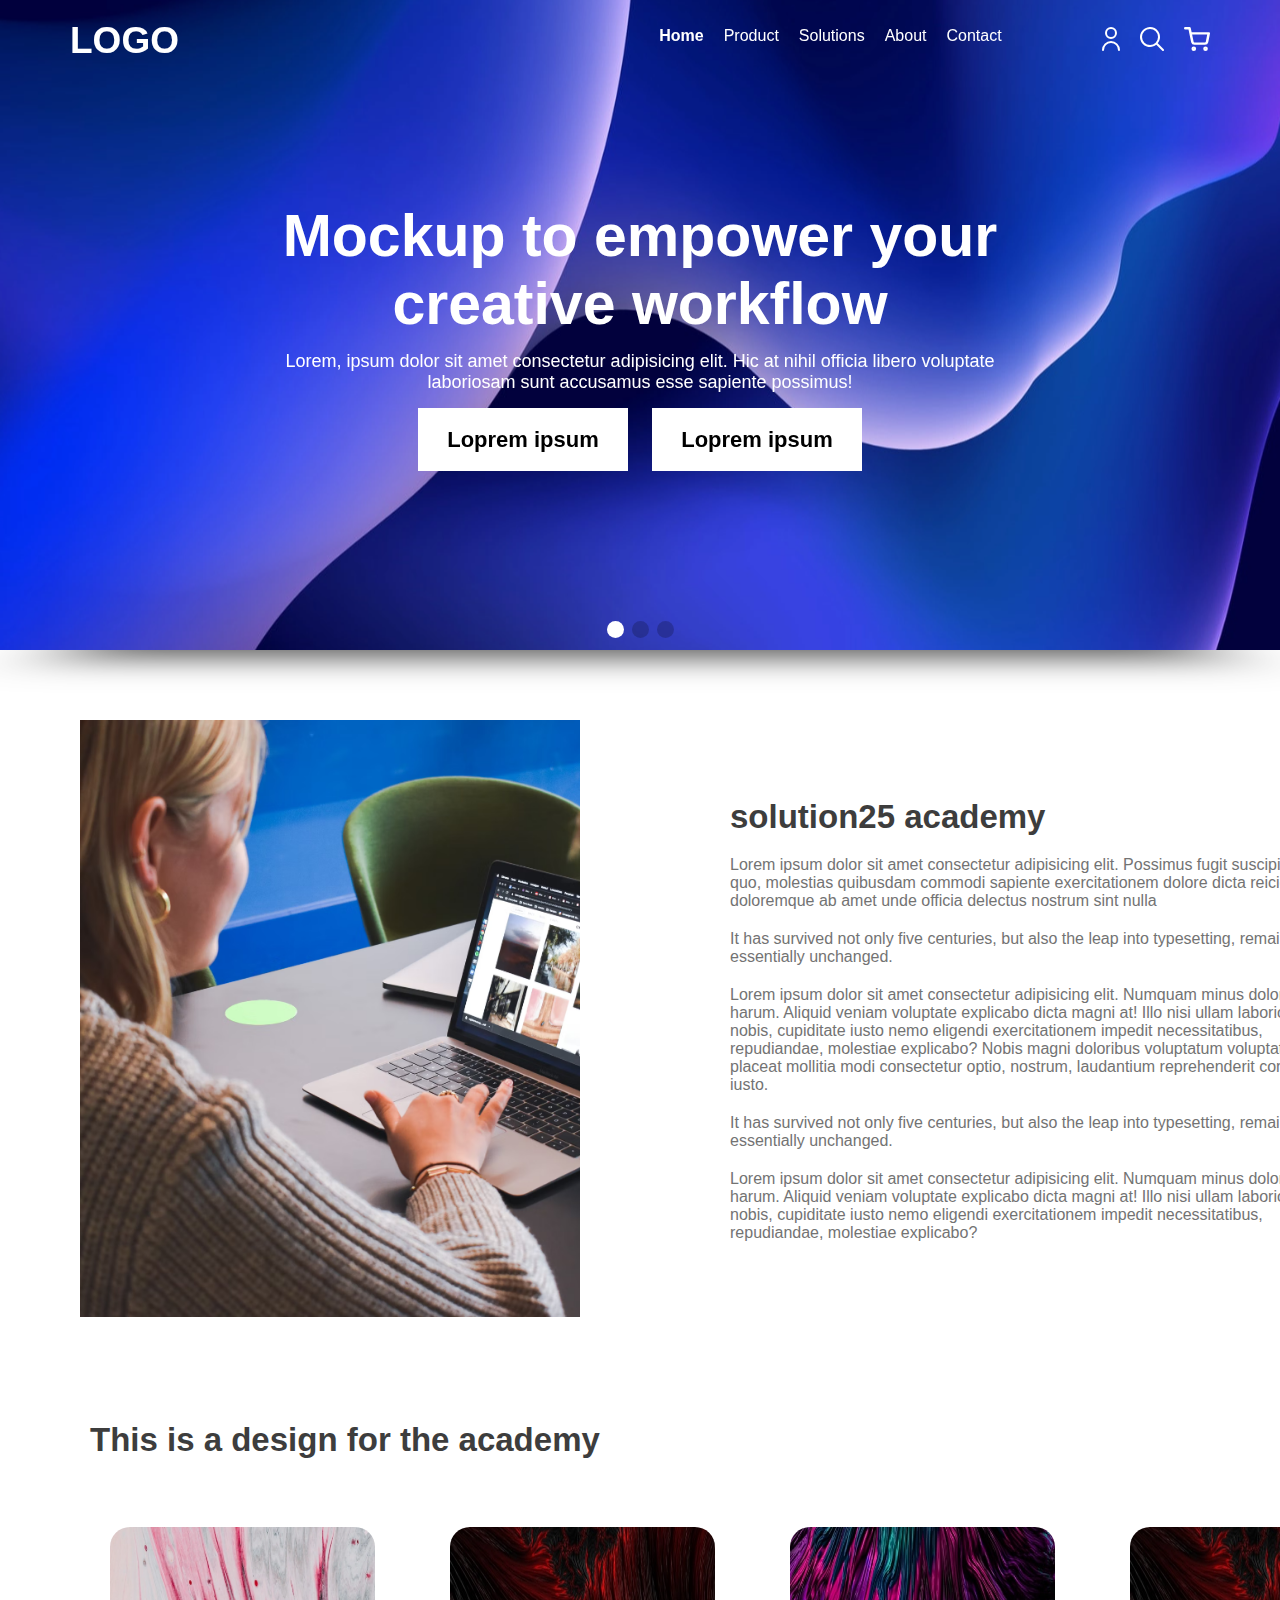
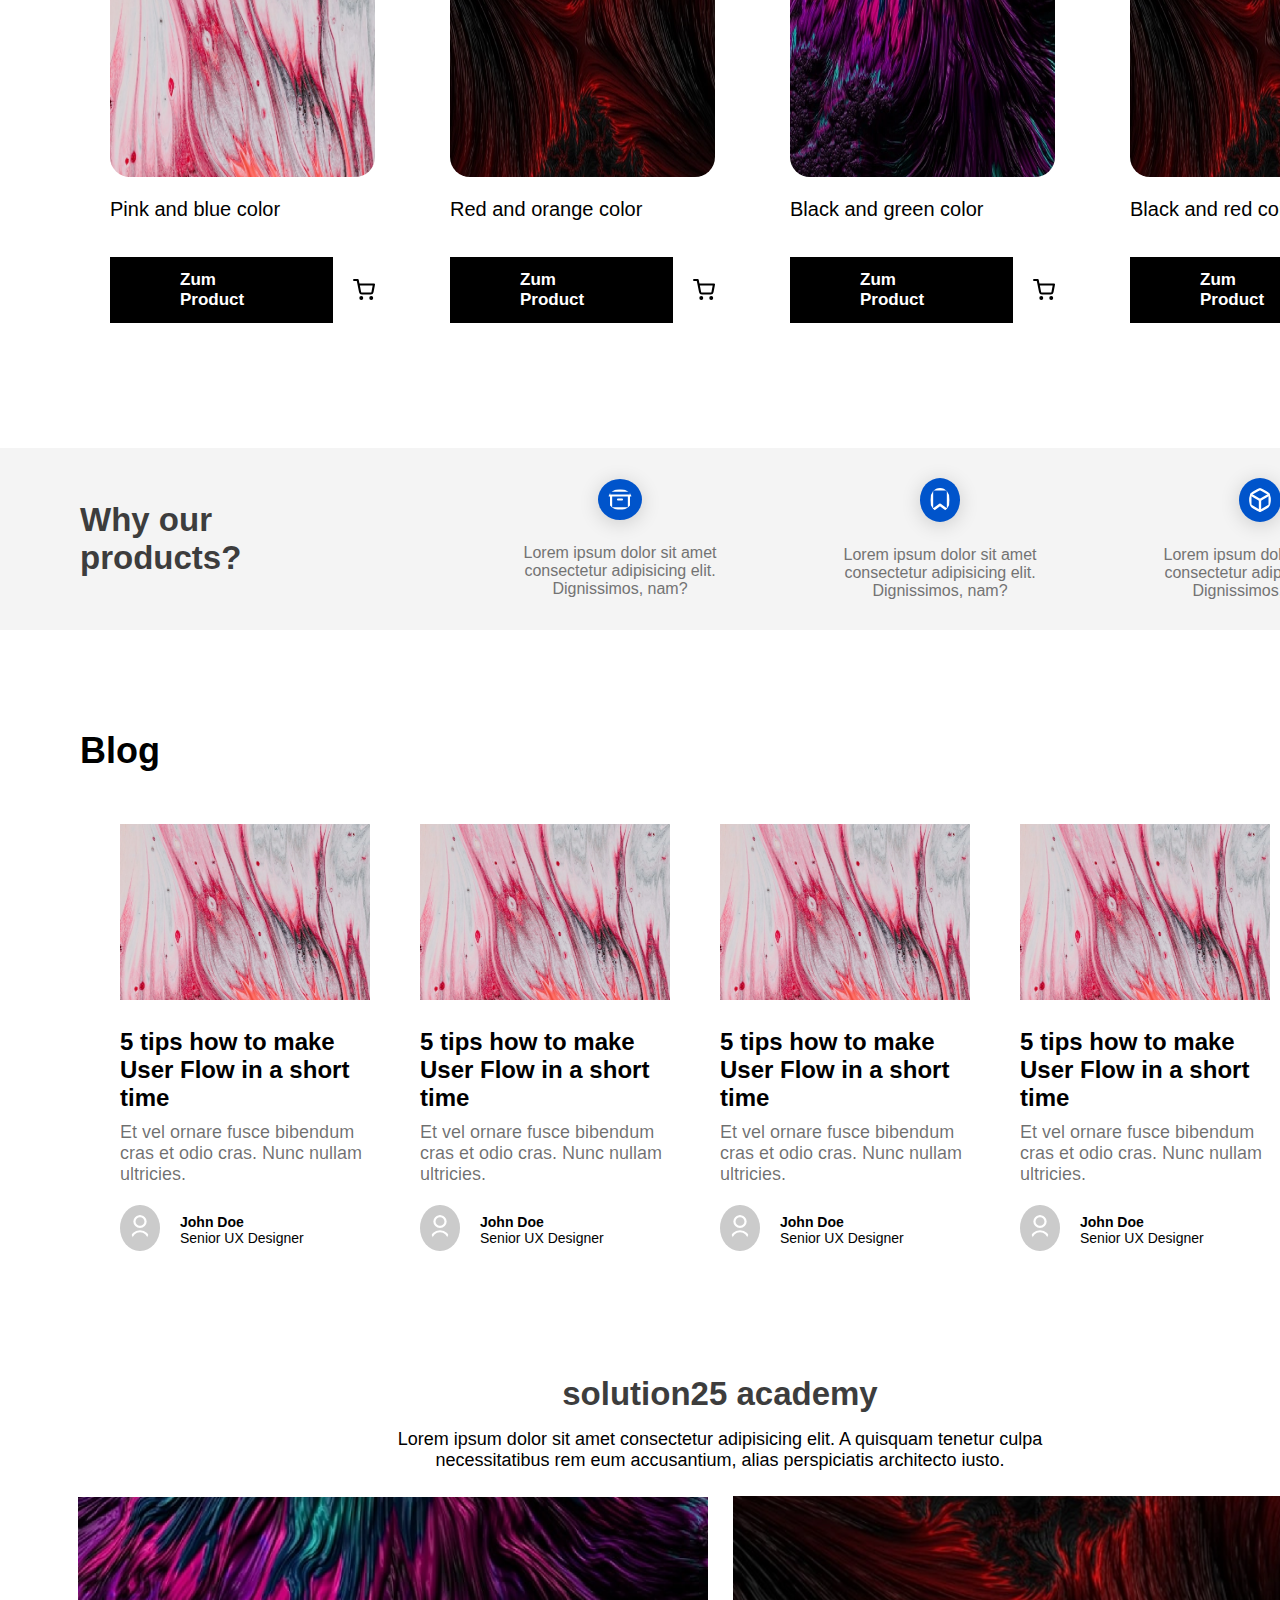
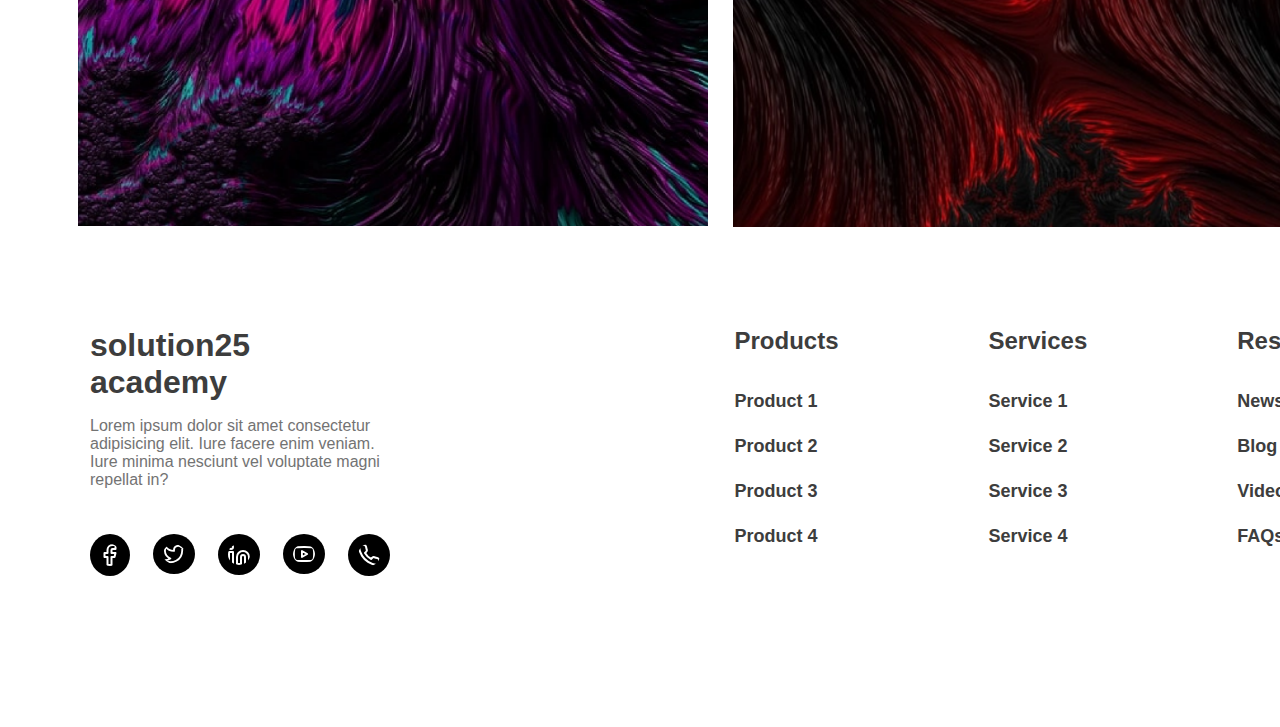
<file: solution25/index.html>
<!DOCTYPE html>
<html lang="en">

<head>
	<title>Shopify</title>
	<!--Meta Tag-->
	<meta http-equiv="Content-Type" content="text/html; charset=UTF-8" />
	<meta name="viewport"
		content="width=device-width, initial-scale=1, maximum-scale=1, minimum-scale=1, shrink-to-fit=no">
	<!--Favicon-->
	<link rel="shortcut icon" type="image/x-icon" href="favicon.ico" />
	<!-- Swiperjs -->
	<link rel="stylesheet" href="https://cdn.jsdelivr.net/npm/swiper@11/swiper-bundle.min.css" />
	<script src="https://cdn.jsdelivr.net/npm/swiper@11/swiper-bundle.min.js"></script>

	<!--Cascading Style Sheet -->
	<link rel="stylesheet" type="text/css" href="assets/css/style.css" />
</head>

<body>
	<header>
		<div class="container">
			<div class="swiper1">
				<!-- Additional required wrapper -->
				<div class="swiper-wrapper">
					<!-- Slides -->
					<div class="swiper-slide" style="background-image: url('./assets/images/background-home.png');">
						<div class="content">
							<div class="logo">
								<a href="index.html">Logo</a>
							</div>
							<nav>
								<ul>
									<li><a href="index.html" class="active">Home</a></li>
									<li><a href="productPage.html">Product</a></li>
									<li><a href="#">Solutions</a></li>
									<li><a href="#">About</a></li>
									<li><a href="contact.html">Contact</a></li>
								</ul>
								<div class="nav-icons">
									<li><img src="assets/images/fi-rr-user.svg" alt="user"></li>
									<li><img src="assets/images/fi-rr-search.svg" alt="search"></li>
									<li><img src="assets/images/shopping-cart.svg" alt="shoping card"></li>
								</div>
							</nav>
						</div>

						<div class="intro">
							<div class="intro-content">
								<h1>Mockup to empower your creative workflow</h1>
								<p>Lorem, ipsum dolor sit amet consectetur adipisicing elit. Hic at nihil officia libero
									voluptate laboriosam sunt accusamus esse sapiente possimus!</p>
							</div>
							<div class="intro-buttons">
								<a href="#">Loprem ipsum</a>
								<a href="#">Loprem ipsum</a>
							</div>
						</div>
					</div>
					<div class="swiper-slide" style="background-image: url('./assets/images/background-home.png');">
						<div class="content">
							<div class="logo">
								<a href="index.html">Logo</a>
							</div>
							<nav>
								<ul>
									<li><a href="index.html" class="active">Home</a></li>
									<li><a href="productPage.html">Product</a></li>
									<li><a href="#">Solutions</a></li>
									<li><a href="#">About</a></li>
									<li><a href="contact.html">Contact</a></li>
								</ul>
								<div class="nav-icons">
									<li><img src="assets/images/fi-rr-user.svg" alt="user"></li>
									<li><img src="assets/images/fi-rr-search.svg" alt="search"></li>
									<li><img src="assets/images/shopping-cart.svg" alt="shoping card"></li>
								</div>
							</nav>
						</div>

						<div class="intro">
							<div class="intro-content">
								<h1>Mockup to empower your creative workflow</h1>
								<p>Lorem, ipsum dolor sit amet consectetur adipisicing elit. Hic at nihil officia libero
									voluptate laboriosam sunt accusamus esse sapiente possimus!</p>
							</div>
							<div class="intro-buttons">
								<a href="#">Loprem ipsum</a>
								<a href="#">Loprem ipsum</a>
							</div>
						</div>
					</div>
					<div class="swiper-slide" style="background-image: url('./assets/images/background-home.png');">
						<div class="content">
							<div class="logo">
								<a href="index.html">Logo</a>
							</div>
							<nav>
								<ul>
									<li><a href="index.html" class="active">Home</a></li>
									<li><a href="productPage.html">Product</a></li>
									<li><a href="#">Solutions</a></li>
									<li><a href="#">About</a></li>
									<li><a href="contact.html">Contact</a></li>
								</ul>
								<div class="nav-icons">
									<li><img src="assets/images/fi-rr-user.svg" alt="user"></li>
									<li><img src="assets/images/fi-rr-search.svg" alt="search"></li>
									<li><img src="assets/images/shopping-cart.svg" alt="shoping card"></li>
								</div>
							</nav>
						</div>

						<div class="intro">
							<div class="intro-content">
								<h1>Mockup to empower your creative workflow</h1>
								<p>Lorem, ipsum dolor sit amet consectetur adipisicing elit. Hic at nihil officia libero
									voluptate laboriosam sunt accusamus esse sapiente possimus!</p>
							</div>
							<div class="intro-buttons">
								<a href="#">Loprem ipsum</a>
								<a href="#">Loprem ipsum</a>
							</div>
						</div>
					</div>
				</div>
				<!-- If we need pagination -->
				<div class="swiper-pagination"></div>
			</div>
		</div>
	</header>
	<section class="academy">
		<div class="container">
			<div class="content">
				<div class="image-description">
					<img src="assets/images/Mask Group 1.png" alt="image">
				</div>
				<div class="academy-desc">
					<h2>solution25 academy</h2>
					<p>
						Lorem ipsum dolor sit amet consectetur adipisicing elit. Possimus fugit suscipit soluta quo,
						molestias quibusdam commodi sapiente exercitationem dolore dicta reiciendis doloremque ab amet
						unde officia delectus nostrum sint nulla
					</p>
					<p>
						It has survived not only five centuries, but also the leap into typesetting,
						remaining essentially unchanged.
					</p>
					<p>
						Lorem ipsum dolor sit amet consectetur adipisicing elit. Numquam minus dolorum non harum.
						Aliquid veniam voluptate explicabo dicta magni at! Illo nisi ullam laboriosam nobis, cupiditate
						iusto nemo eligendi exercitationem impedit necessitatibus, repudiandae, molestiae explicabo?
						Nobis magni doloribus voluptatum voluptates placeat mollitia modi consectetur optio, nostrum,
						laudantium reprehenderit consequatur iusto.
					</p>
					<p>
						It has survived not only five centuries, but also the leap into typesetting,
						remaining essentially unchanged.
					</p>
					<p>
						Lorem ipsum dolor sit amet consectetur adipisicing elit. Numquam minus dolorum non harum.
						Aliquid veniam voluptate explicabo dicta magni at! Illo nisi ullam laboriosam nobis, cupiditate
						iusto nemo eligendi exercitationem impedit necessitatibus, repudiandae, molestiae explicabo?
					</p>
				</div>
			</div>
		</div>
	</section>

	<section class="design-academy">
		<div class="container">
			<div class="design-title">
				<h2>This is a design for the academy</h2>
			</div>

			<div class="swiper swiperDesign">
				<div class="swiper-wrapper">
					<div class="swiper-slide">
						<div class="design-image">
							<img src="assets/images/img-card-whiteRed.png" alt="">
							<p>Pink and blue color</p>
						</div>
						<div class="buy-button">
							<a href="#">Zum Product</a>
							<img src="assets/images/shoppingCart.svg" alt="shopping cart">
						</div>
					</div>

					<div class="swiper-slide">
						<div class="design-image">
							<img src="assets/images/img-card-red.png" alt="">
							<p>Red and orange color</p>
						</div>
						<div class="buy-button">
							<a href="#">Zum Product</a>
							<img src="assets/images/shoppingCart.svg" alt="shopping cart">
						</div>
					</div>

					<div class="swiper-slide">
						<div class="design-image">
							<img src="assets/images/img-card-green.png" alt="">
							<p>Black and green color</p>
						</div>
						<div class="buy-button">
							<a href="#">Zum Product</a>
							<img src="assets/images/shoppingCart.svg" alt="shopping cart">
						</div>
					</div>

					<div class="swiper-slide">
						<div class="design-image">
							<img src="assets/images/img-card-red.png" alt="">
							<p>Black and red color</p>
						</div>
						<div class="buy-button">
							<a href="#">Zum Product</a>
							<img src="assets/images/shoppingCart.svg" alt="shopping cart">
						</div>
					</div>

					<div class="swiper-slide">
						<div class="design-image">
							<img src="assets/images/img-card-whiteRed.png" alt="">
							<p>Black and red color</p>
						</div>
						<div class="buy-button">
							<a href="#">Zum Product</a>
							<img src="assets/images/shoppingCart.svg" alt="shopping cart">
						</div>
					</div>

					<div class="swiper-slide">
						<div class="design-image">
							<img src="assets/images/img-card-green.png" alt="">
							<p>Black and green color</p>
						</div>
						<div class="buy-button">
							<a href="#">Zum Product</a>
							<img src="assets/images/shoppingCart.svg" alt="shopping cart">
						</div>
					</div>

					<div class="swiper-slide">
						<div class="design-image">
							<img src="assets/images/img-card-green.png" alt="">
							<p>Black and green color</p>
						</div>
						<div class="buy-button">
							<a href="#">Zum Product</a>
							<img src="assets/images/shoppingCart.svg" alt="shopping cart">
						</div>
					</div>

					<div class="swiper-slide">
						<div class="design-image">
							<img src="assets/images/img-card-green.png" alt="">
							<p>Black and green color</p>
						</div>
						<div class="buy-button">
							<a href="#">Zum Product</a>
							<img src="assets/images/shoppingCart.svg" alt="shopping cart">
						</div>
					</div>
				</div>
			</div>
		</div>
	</section>

	<section class="our-products">
		<div class="container">
			<div class="products-title">
				<h2>Why our products?</h2>
			</div>
			<div class="content">
				<div class="cards">
					<div class="card">
						<img src="assets/images/archive.svg" alt="archive">
						<p>Lorem ipsum dolor sit amet consectetur adipisicing elit. Dignissimos, nam?</p>
					</div>
					<div class="card">
						<img src="assets/images/bookmars.svg" alt="bookmars">
						<p>Lorem ipsum dolor sit amet consectetur adipisicing elit. Dignissimos, nam?</p>
					</div>
					<div class="card">
						<img src="assets/images/feather-box.svg" alt="box">
						<p>Lorem ipsum dolor sit amet consectetur adipisicing elit. Dignissimos, nam?</p>
					</div>
				</div>
			</div>
		</div>
	</section>

	<section class="blog" id="blog">
		<div class="container">
			<div class="content">
				<div class="blog-title">
					<h1>Blog</h1>
				</div>
				<div class="cards">
					<div class="card">
						<img src="assets/images/img-card-whiteRed.png" alt="image">
						<h3>5 tips how to make User Flow in a short time</h3>
						<p>Et vel ornare fusce bibendum cras et odio cras. Nunc nullam ultricies.</p>
						<div class="profile">
							<img src="assets/images/fi-rr-user.svg" alt="user profile">
							<div class="user">
								<h4>John Doe</h4>
								<p>Senior UX Designer</p>
							</div>
						</div>
					</div>
					<div class="card">
						<img src="assets/images/img-card-whiteRed.png" alt="image">
						<h3>5 tips how to make User Flow in a short time</h3>
						<p>Et vel ornare fusce bibendum cras et odio cras. Nunc nullam ultricies.</p>
						<div class="profile">
							<img src="assets/images/fi-rr-user.svg" alt="user profile">
							<div class="user">
								<h4>John Doe</h4>
								<p>Senior UX Designer</p>
							</div>
						</div>
					</div>
					<div class="card">
						<img src="assets/images/img-card-whiteRed.png" alt="image">
						<h3>5 tips how to make User Flow in a short time</h3>
						<p>Et vel ornare fusce bibendum cras et odio cras. Nunc nullam ultricies.</p>
						<div class="profile">
							<img src="assets/images/fi-rr-user.svg" alt="user profile">
							<div class="user">
								<h4>John Doe</h4>
								<p>Senior UX Designer</p>
							</div>
						</div>
					</div>
					<div class="card">
						<img src="assets/images/img-card-whiteRed.png" alt="image">
						<h3>5 tips how to make User Flow in a short time</h3>
						<p>Et vel ornare fusce bibendum cras et odio cras. Nunc nullam ultricies.</p>
						<div class="profile">
							<img src="assets/images/fi-rr-user.svg" alt="user profile">
							<div class="user">
								<h4>John Doe</h4>
								<p>Senior UX Designer</p>
							</div>
						</div>
					</div>
				</div>
			</div>
		</div>
	</section>

	<section class="solution">
		<div class="container">
			<div class="content">
				<div class="solution-title">
					<h2>solution25 academy</h2>
					<p>
						Lorem ipsum dolor sit amet consectetur adipisicing elit. A quisquam tenetur culpa necessitatibus
						rem
						eum accusantium, alias perspiciatis architecto iusto.
					</p>
				</div>
				<div class="solution-images">
					<img class="right-image" src="assets/images/img-card-green.png" alt="image">
					<img src="assets/images/img-card-red.png" alt="image">
				</div>
			</div>
		</div>
	</section>

	<footer class="footer">
		<div class="container">
			<div class="content">
				<div class="solution-desc">
					<h3>solution25 academy</h3>
					<p>
						Lorem ipsum dolor sit amet consectetur adipisicing elit. Iure facere enim veniam. Iure minima
						nesciunt vel voluptate magni repellat in?
					</p>
					<div class="social-medias">
						<a href="https://facebook.com" target="_blank"><img src="assets/images/facebook.svg"
								alt="facebook"></a>
						<a href="https://linkedin.com" target="_blank"><img src="assets/images/twitter.svg"
								alt="twitter"></a>
						<a href="https://linkedin.com" target="_blank"><img src="assets/images/linkedin.svg"
								alt="linkedin"></a>
						<a href="https://youtube.com" target="_blank"><img src="assets/images/youtube.svg"
								alt="youtube"></a>
						<a href="#"><img src="assets/images/phone.svg" alt="phone"></a>
					</div>
				</div>
				<div class="helps">
					<ul class="footer-products">
						<h3>Products</h3>
						<li><a href="#">Product 1</a></li>
						<li><a href="#">Product 2</a></li>
						<li><a href="#">Product 3</a></li>
						<li><a href="#">Product 4</a></li>
					</ul>
					<ul class="footer-services">
						<h3>Services</h3>
						<li><a href="#">Service 1</a></li>
						<li><a href="#">Service 2</a></li>
						<li><a href="#">Service 3</a></li>
						<li><a href="#">Service 4</a></li>
					</ul>
					<ul class="footer-resource">
						<h3>Resources</h3>
						<li><a href="#">News</a></li>
						<li><a href="#blog">Blog</a></li>
						<li><a href="#">Videos</a></li>
						<li><a href="#">FAQs</a></li>
					</ul>
				</div>
			</div>
		</div>
	</footer>

	<!-- Scripts -->
	<script src="assets/js/scripts.js"></script>
</body>

</html>
</file>
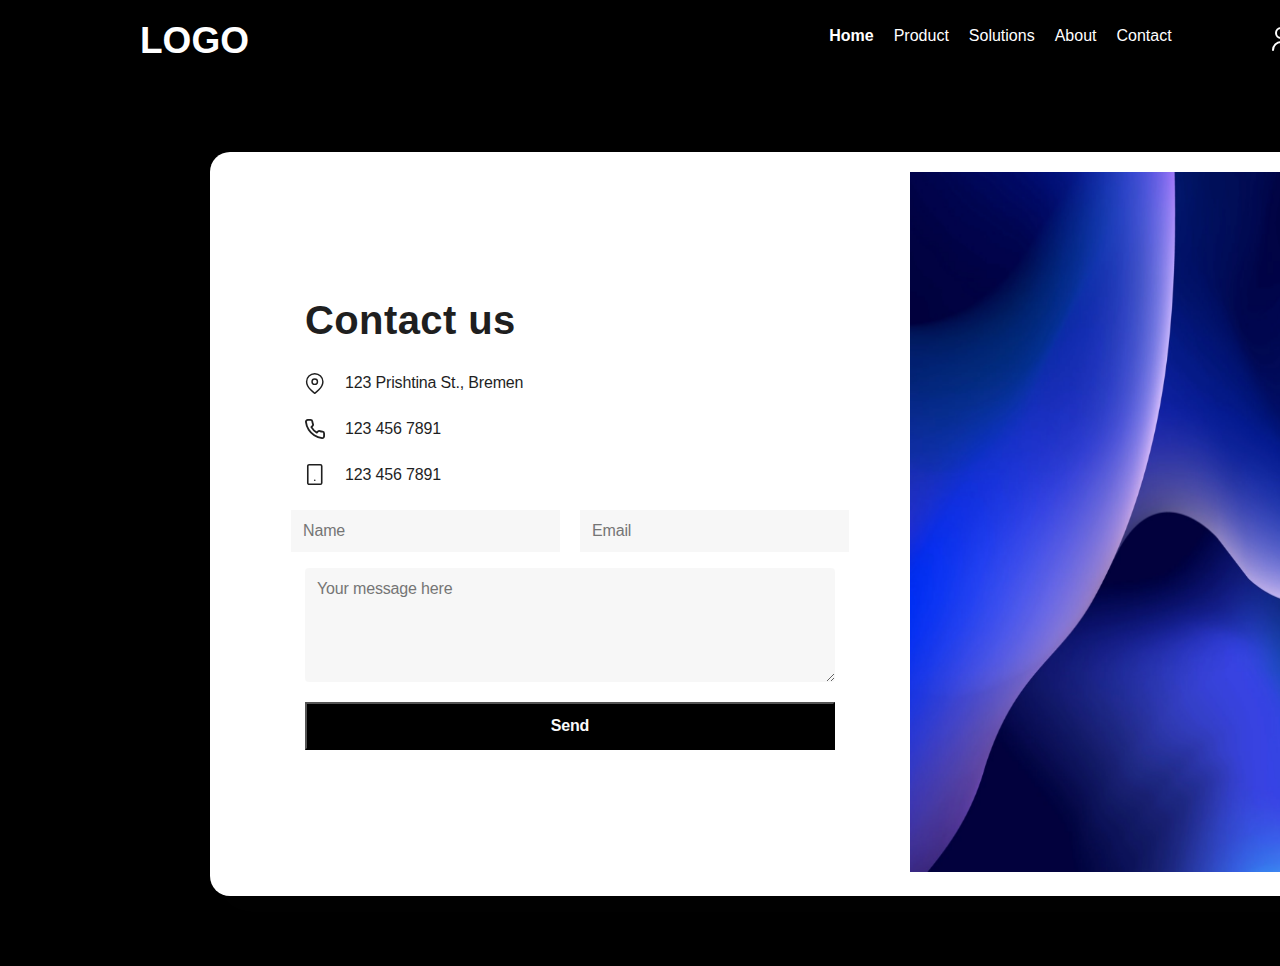
<file: solution25/contact.html>
<!DOCTYPE html>
<html lang="en">

<head>
    <meta charset="UTF-8">
    <meta name="viewport" content="width=device-width, initial-scale=1.0">
    <link rel="stylesheet" href="assets/css/contact.css">
    <title>Contact Us</title>
</head>

<body>
    <header>
        <div class="container">
            <div class="content">
                <div class="logo">
                    <a href="index.html">Logo</a>
                </div>
                <nav>
                    <ul>
                        <li><a href="index.html" class="active">Home</a></li>
                        <li><a href="productPage.html">Product</a></li>
                        <li><a href="#">Solutions</a></li>
                        <li><a href="#">About</a></li>
                        <li><a href="contact.html">Contact</a></li>
                    </ul>
                    <div class="nav-icons">
                        <li><img src="assets/images/fi-rr-user.svg" alt="user"></li>
                        <li><img src="assets/images/fi-rr-search.svg" alt="search"></li>
                        <li><img src="assets/images/shopping-cart.svg" alt="shoping card"></li>
                    </div>
                </nav>
            </div>
        </div>
    </header>

    <section class="contact">
        <div class="container">
            <div class="content">
                <div class="contact-form">
                    <div class="contact-data">
                        <h2>Contact us</h2>
                        <div class="location">
                            <img src="assets/images/map.svg" alt="location">
                            <a href="#">123 Prishtina St., Bremen</a>
                        </div>
                        <div class="phone">
                            <img src="assets/images/feather-phone.svg" alt="phone">
                            <a href="#">123 456 7891</a>
                        </div>
                        <div class="celular">
                            <img src="assets//images/celular.svg" alt="celular">
                            <a href="#">123 456 7891</a>
                        </div>
                    </div>
                    <form>
                        <div class="username">
                            <input type="text" id="name-surname" maxlength="20" placeholder="Name" name="name" required>
                            <span class="error-name error"></span>
                            <input type="email" id="email" maxlength="20" placeholder="Email" name="email" required>
                            <span class="error-email error"></span>
                        </div>
                        <textarea name="message" id="message" maxlength="100" cols="10" rows="5"
                            placeholder="Your message here" required></textarea>
                        <span class="error-message error"></span>
                        <button type="submit" class="submitPopup">Send</button>
                    </form>
                </div>
                <div class="image">
                    <img src="assets/images/MaskGroup.png" alt="image">
                </div>
            </div>

        </div>
    </section>

    <script src="assets/js/scripts.js"></script>
</body>

</html>
</file>
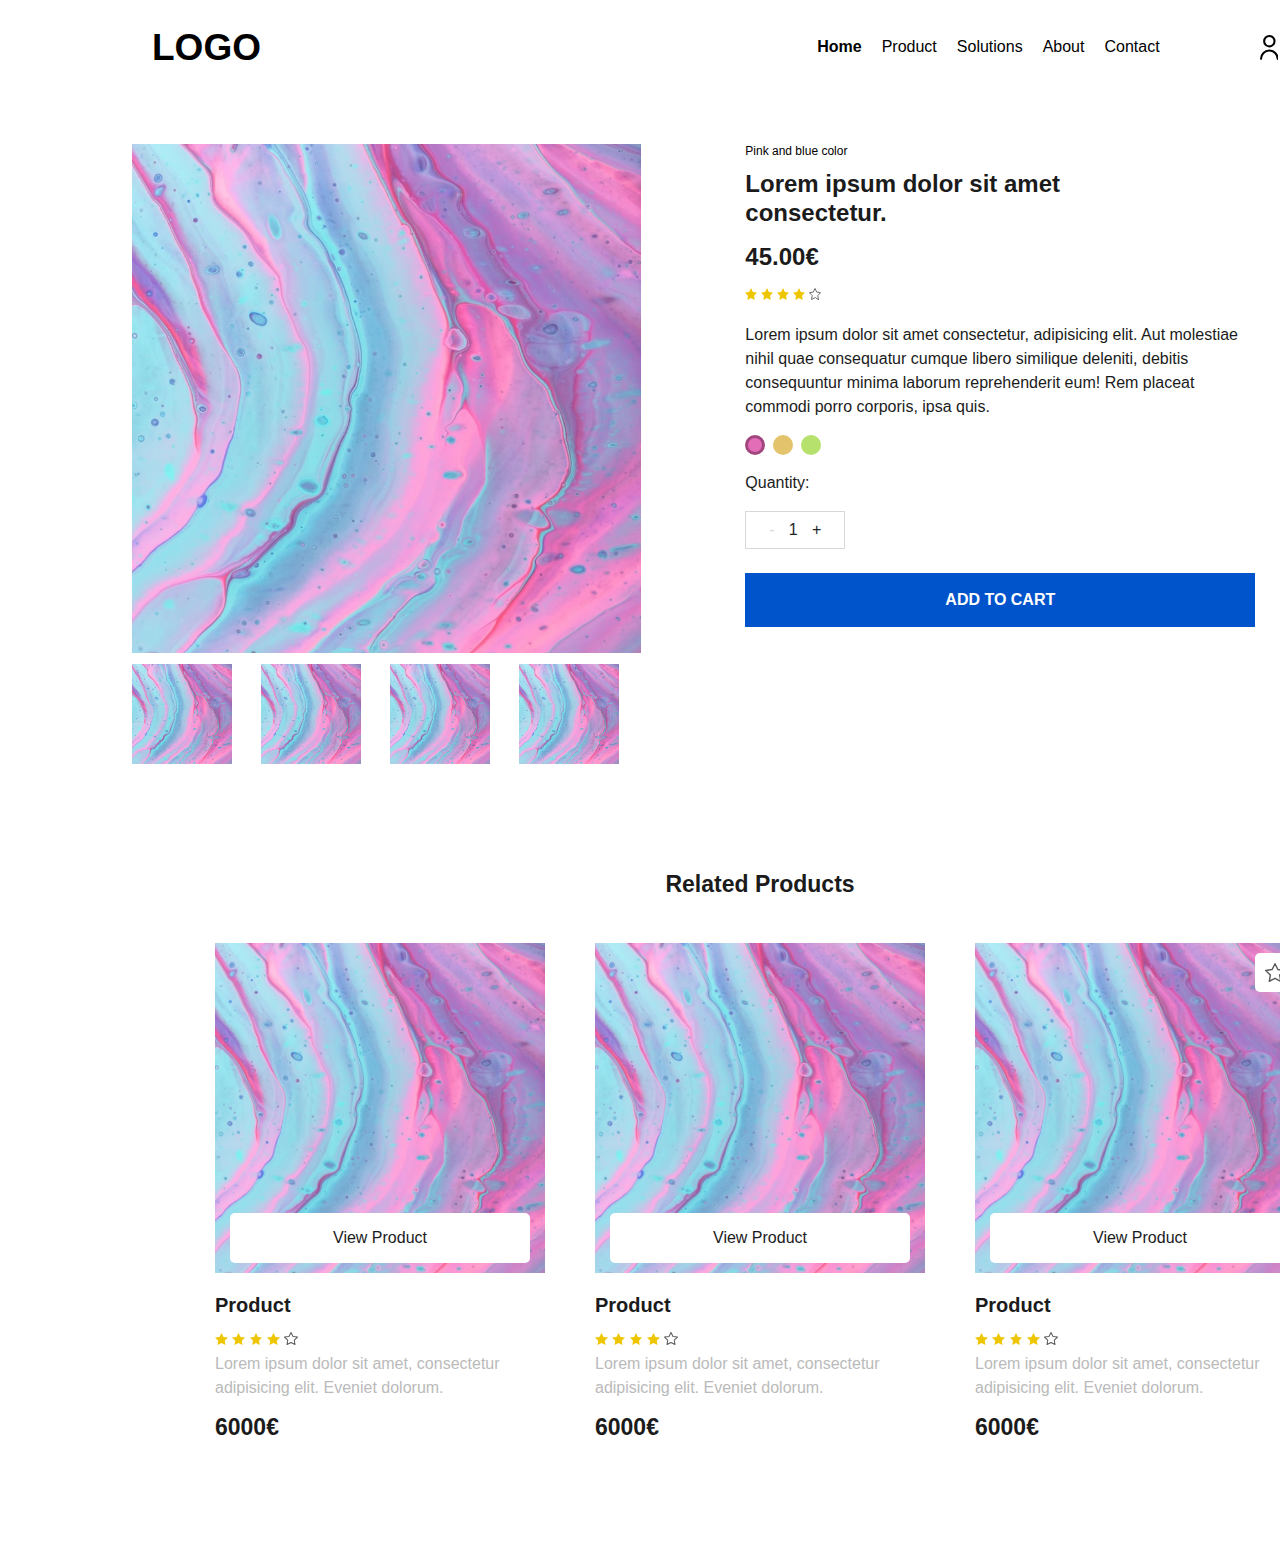
<file: solution25/productPage.html>
<!DOCTYPE html>
<html lang="en">

<head>
    <meta charset="UTF-8">
    <meta name="viewport" content="width=device-width, initial-scale=1.0">
    <title>Product Page</title>
    <link href="https://cdn.jsdelivr.net/npm/bootstrap@5.3.3/dist/css/bootstrap.min.css" rel="stylesheet"
        integrity="sha384-QWTKZyjpPEjISv5WaRU9OFeRpok6YctnYmDr5pNlyT2bRjXh0JMhjY6hW+ALEwIH" crossorigin="anonymous">
    <link rel="stylesheet" href="assets/css/productPage.css">
</head>

<body>
    <header>
        <div class="container">
            <div class="content">
                <div class="logo">
                    <a href="index.html">Logo</a>
                </div>
                <nav>
                    <ul>
                        <li><a href="index.html" class="active">Home</a></li>
                        <li><a href="productPage.html">Product</a></li>
                        <li><a href="#">Solutions</a></li>
                        <li><a href="#">About</a></li>
                        <li><a href="contact.html">Contact</a></li>
                    </ul>
                    <div class="nav-icons">
                        <li>
                            <svg xmlns="http://www.w3.org/2000/svg" width="18.672" height="24.895"
                                viewBox="0 0 18.672 24.895">
                                <g id="fi-rr-user" transform="translate(0 0)">
                                    <path id="Path_13" data-name="Path 13"
                                        d="M12.224,12.448A6.224,6.224,0,1,0,6,6.224a6.224,6.224,0,0,0,6.224,6.224Zm0-10.373A4.149,4.149,0,1,1,8.075,6.224a4.149,4.149,0,0,1,4.149-4.149Z"
                                        transform="translate(-2.888 0)" />
                                    <path id="Path_14" data-name="Path 14"
                                        d="M12.336,14A9.346,9.346,0,0,0,3,23.336a1.037,1.037,0,1,0,2.075,0,7.261,7.261,0,1,1,14.522,0,1.037,1.037,0,0,0,2.075,0A9.346,9.346,0,0,0,12.336,14Z"
                                        transform="translate(-3 0.522)" />
                                </g>
                            </svg>
                        </li>
                        <li>
                            <svg xmlns="http://www.w3.org/2000/svg" width="23.894" height="23.894"
                                viewBox="0 0 23.894 23.894">
                                <path id="fi-rr-search"
                                    d="M23.571,22.165,17.636,16.23a9.958,9.958,0,1,0-1.406,1.406l5.935,5.935a.994.994,0,1,0,1.406-1.406ZM9.942,17.9A7.954,7.954,0,1,1,17.9,9.942,7.954,7.954,0,0,1,9.942,17.9Z"
                                    transform="translate(0.032 0.032)" />
                            </svg>
                        </li>
                        <li>
                            <svg xmlns="http://www.w3.org/2000/svg" width="25.853" height="24.791"
                                viewBox="0 0 25.853 24.791">
                                <g id="shopping-cart" transform="translate(1.25 1.25)">
                                    <circle id="Ellipse_6" data-name="Ellipse 6" cx="1.061" cy="1.061" r="1.061"
                                        transform="translate(7.43 20.168)" fill="none" stroke="#000"
                                        stroke-linecap="round" stroke-linejoin="round" stroke-width="2.5" />
                                    <circle id="Ellipse_7" data-name="Ellipse 7" cx="1.061" cy="1.061" r="1.061"
                                        transform="translate(19.107 20.168)" fill="none" stroke="#000"
                                        stroke-linecap="round" stroke-linejoin="round" stroke-width="2.5" />
                                    <path id="Path_12" data-name="Path 12"
                                        d="M1,1H5.246L8.091,15.213a2.123,2.123,0,0,0,2.123,1.709H20.532a2.123,2.123,0,0,0,2.123-1.709l1.7-8.906H6.307"
                                        transform="translate(-1 -1)" fill="none" stroke="#000" stroke-linecap="round"
                                        stroke-linejoin="round" stroke-width="2.5" />
                                </g>
                            </svg>
                        </li>
                    </div>
                </nav>
            </div>
        </div>
    </header>
    <section class="container products">
        <div class="row mt-5">
            <div class="col-lg-5 col-md-12 col-12">
                <img class="img-fluid w-100 pb-1" src="assets/images/productsm.png" alt="product">
                <div class="small-img-group">
                    <div class="small-img-col">
                        <img src="assets/images/productlg.png" class="small-img" alt="product">
                    </div>
                    <div class="small-img-col">
                        <img src="assets/images/productlg.png" class="small-img" alt="product">
                    </div>
                    <div class="small-img-col">
                        <img src="assets/images/productlg.png" class="small-img" alt="product">
                    </div>
                    <div class="small-img-col">
                        <img src="assets/images/productlg.png" class="small-img" alt="product">
                    </div>
                </div>
            </div>

            <div class="productDesc col-lg-6 col-md-12 col-12">
                <h6>Pink and blue color</h6>
                <h2>Lorem ipsum dolor sit amet consectetur.</h2>
                <h2>45.00&euro;</h2>
                <div class="stars">
                    <img src="assets/images/star.svg" alt="star">
                    <img src="assets/images/star.svg" alt="star">
                    <img src="assets/images/star.svg" alt="star">
                    <img src="assets/images/star.svg" alt="star">
                    <img src="assets/images/outline-star.svg" alt="otuline star">
                </div>
                <p>
                    Lorem ipsum dolor sit amet consectetur, adipisicing elit. Aut molestiae nihil quae consequatur
                    cumque
                    libero similique deleniti, debitis consequuntur minima laborum reprehenderit eum! Rem placeat
                    commodi porro corporis, ipsa quis.
                </p>
                <div class="colors">
                    <span class="color-pink"></span>
                    <span class="color-yellow"></span>
                    <span class="color-green"></span>
                </div>
                <p>Quantity: </p>
                <div class="add">
                    <span class="minus">-</span>
                    <label>1</label>
                    <span>+</span>
                </div>

                <button class="buy-btn">Add to cart</button>
            </div>
        </div>
    </section>

    <section class="related">
        <div class="container">
            <div class="related-title">
                <h2>Related Products</h2>
            </div>
            <div class="content">
                <div class="cards">
                    <div class="card">
                        <img class="productImg" src="assets/images/productsm.png" alt="product image">
                        <a href="#">View Product</a>
                        <h3>Product</h3>
                        <div class="stars">
                            <img src="assets/images/star.svg" alt="star">
                            <img src="assets/images/star.svg" alt="star">
                            <img src="assets/images/star.svg" alt="star">
                            <img src="assets/images/star.svg" alt="star">
                            <img src="assets/images/outline-star.svg" alt="otuline star">
                        </div>
                        <p>
                            Lorem ipsum dolor sit amet, consectetur adipisicing elit. Eveniet dolorum.
                        </p>
                        <span>6000&euro;</span>
                    </div>
                    <div class="card">
                        <img class="productImg" src="assets/images/productsm.png" alt="product image">
                        <a href="#">View Product</a>
                        <h3>Product</h3>
                        <div class="stars">
                            <img src="assets/images/star.svg" alt="star">
                            <img src="assets/images/star.svg" alt="star">
                            <img src="assets/images/star.svg" alt="star">
                            <img src="assets/images/star.svg" alt="star">
                            <img src="assets/images/outline-star.svg" alt="otuline star">
                        </div>
                        <p>
                            Lorem ipsum dolor sit amet, consectetur adipisicing elit. Eveniet dolorum.
                        </p>
                        <span>6000&euro;</span>
                    </div>
                    <div class="card">
                        <img class="productImg" src="assets/images/productsm.png" alt="product image">
                        <div class="heart">
                            <img src="assets/images/outline-star.svg" alt="">
                        </div>
                        <a href="#">View Product</a>
                        <h3>Product</h3>
                        <div class="stars">
                            <img src="assets/images/star.svg" alt="star">
                            <img src="assets/images/star.svg" alt="star">
                            <img src="assets/images/star.svg" alt="star">
                            <img src="assets/images/star.svg" alt="star">
                            <img src="assets/images/outline-star.svg" alt="otuline star">
                        </div>
                        <p>
                            Lorem ipsum dolor sit amet, consectetur adipisicing elit. Eveniet dolorum.
                        </p>
                        <span>6000&euro;</span>
                    </div>
                </div>
            </div>
        </div>
    </section>


    <script src="https://cdn.jsdelivr.net/npm/bootstrap@5.3.3/dist/js/bootstrap.bundle.min.js"
        integrity="sha384-YvpcrYf0tY3lHB60NNkmXc5s9fDVZLESaAA55NDzOxhy9GkcIdslK1eN7N6jIeHz"
        crossorigin="anonymous"></script>
    <script src="assets/js/scripts.js"></script>
</body>

</html>
</file>
<file: solution25/assets/css/style.css>
/** RESET **/

 html, body, div, span, applet, object, iframe, h1, h2, h3, h4, h5, h6, p, blockquote, pre, a, abbr, acronym, address, big, cite, code, del, dfn, em, img, ins, kbd, q, s, samp, small, strike, strong, sub, sup, tt, var, b, u, i, center, dl, dt, dd, ol, ul, li, fieldset, form, label, legend, table, caption, tbody, tfoot, thead, tr, th, td, article, aside, canvas, details, embed, figure, figcaption, footer, header, hgroup, menu, nav, output, ruby, section, summary, time, mark, audio, video {
    margin: 0;
    padding: 0;
    border: 0;
    font-size: 100%;
    vertical-align: baseline;
    list-style:none outside none;
    text-decoration:none;
    font-family: 'Poppins', sans-serif;
}

body, html {width:100%;height: auto;background-color: #fff;-webkit-font-smoothing: antialiased;-moz-osx-font-smoothing:grayscale;}
table {border-collapse: collapse;border-spacing: 0;}
a, img {border: 0 none;outline: 0 none;}
input {outline: 0 none;border: 0 none;background: 0 none;}

/* GENERAL */

* {
    box-sizing: border-box;
}

.container {
    width: 100%;
    max-width: 1580px;
    height: auto;
}

header {
    margin-bottom: 70px;
}

.swiper {
    width: 100%;
    height: auto;
}

.swiper-slide {
    width: 100%;
    min-height: 650px;
    background-position: center;
}

.swiper-slide .content {
    display: flex;
    justify-content: space-between;
    align-items: center;
    width: 100%;
    max-width: 1480px;
    padding: 20px 70px;
}

.swiper-slide .content .logo a {
    color: #fff;
    font-weight: 700;
    font-size: 37px;
    text-transform: uppercase;
    text-decoration: none;
}

.swiper-slide .content nav {
    display: flex;
    justify-content: center;
    align-items: flex-start;
}

.swiper-slide .content ul {
    display: flex;
    justify-content: center;
    align-items: center;
}

header .content ul .active {
    font-weight: bold;
}

.swiper-slide .content ul li {
    margin-right: 20px;
    text-decoration: none;
    list-style: none;
    font-size: 16px;
    font-weight: 500;
}

.swiper-slide .content ul li a {
    text-decoration: none;
    color: #fff;
}

.swiper-slide .content ul li:last-child {
    margin-right: 100px;
}

.swiper-slide .content .nav-icons {
    display: flex;
    align-items: center;
    justify-content: center;
}

.swiper-slide .content .nav-icons li {
    margin-right: 20px;
    cursor: pointer;
}

.swiper-slide .content .nav-icons li:last-child {
    margin-right: 0;
}

.swiper-pagination-bullet-active{
    background: #fff;
}

.swiper-horizontal>.swiper-pagination-bullets .swiper-pagination-bullet, .swiper-pagination-horizontal.swiper-pagination-bullets .swiper-pagination-bullet {
    width: 17px;
    height: 17px;
}

.swiper-slide .intro {
    width: 100%;
    height: auto;
    display: flex;
    flex-direction: column;
    align-items: center;
    margin-top: 120px;
    color: #fff;
    text-align: center;
}

.swiper-slide .intro .intro-content h1 {
    font-size: 59px;
    text-align: center;
    font-weight: bold;
    max-width: 750px;
    width: 100%;
    margin-bottom: 13px;
}

.swiper-slide .intro .intro-content p {
    text-align: center;
    font-size: 18px;
    font-weight: normal;
    max-width: 750px;
    width: 100%;
    margin-bottom: 34px;
}

.swiper-slide .intro .intro-buttons a {
    background-color: #fff;
    padding: 19px 29px;
    color: black;
    font-size: 22px;
    font-weight: 600;
    margin-right: 20px;
}

.swiper-slide .intro .intro-buttons a:last-child {
    margin-right: 0;
}

/* ACADEMY */

.academy {
    width: 100%;
    max-width: 1280px;
    height: auto;
    margin: 0 80px;
    padding-bottom: 100px;
}

.academy .content {
    display: flex;
    justify-content: center;
    align-items: center;
    width: 100%;
}

.academy .content .image-description img {
    width: 100%;
    height: auto;
    max-width: 500px;
}

.academy .content .image-description {
    width: 50%;
    height: auto;
}

.academy .content .academy-desc {
    width: 50%;
    height: auto;
}

.academy .content .academy-desc h2 {
    font-size: 33px;
    font-weight: bold;
    color: #3d3d3d;
    padding: 10px;
}

.academy .content .academy-desc p {
    font-size: 16px;
    font-weight: 400;
    color: #737373;
    padding: 10px;
}

/* DESIGN SWIPER */

.design-academy {
    width: 100%;
    max-width: 1400px;
}

.design-academy .container {
    width: 100%;
    margin-left: 90px;
}

.design-academy .container .design-title h2 {
    font-size: 33px;
    font-weight: bold;
    color: #3d3d3d;
    letter-spacing: 0;
    margin-bottom: 43px;
}

.swiperDesign {
    width: 100%;
    height: auto;
    padding-bottom: 125px;
}

.swiperDesign .swiper-slide {
    background-color: #fff;
    transition: 0.3s;
    padding: 25px 55px 0 0;
    max-width: 350px;
    width: 100%;
    height: auto;
    min-height: 0;
    margin-left: 20px;
}

.swiperDesign .swiper-slide:hover {
    transform: translateY(-5px) scale(1.005) translateZ(0);
    cursor: pointer;
}

.swiperDesign .swiper-slide .design-image img {
    width: 100%;
    height: auto;
    min-height: 250px;
    border-radius: 20px;
    margin-bottom: 17px;
}

.swiperDesign .swiper-slide .design-image p {
    font-weight: normal;
    font-size: 20px;
    color: #000;
    margin-bottom: 36px;
}

.swiperDesign .swiper-slide .buy-button {
    display: flex;
    align-items: center;
}

.swiperDesign .swiper-slide .buy-button a {
    font-weight: bold;
    font-size: 17px;
    color: #fff;
    padding: 13px 70px;
    background-color: #000;
    margin-right: 20px;
}

section .swiperDesign .swiper-slide .buy-button img  {
    width: 22px;
    height: auto;
}

/* OUR PRODUCTS */

.our-products {
    background-color: #f4f4f4;
    padding: 30px 80px;
    margin-bottom: 100px;
}

.our-products .container {
    width: 100%;
    min-width: 1280px;
    display: flex;
    justify-content: space-between;
    align-items: center;
    /* padding: 40px; */
}

.our-products .container .products-title h2 {
    font-size: 33px;
    font-weight: bold;
    color: #3d3d3d;
    width: 100%;
    max-width: 170px;
    height: auto;
    text-align: left;
}

.our-products .container .content .cards{
    display: flex;
    justify-content: center;
    align-items: center;
}

.our-products .container .content .cards .card {
    width: 100%;
    max-width: 200px;
    height: auto;
    text-align: center;
    margin-right: 120px;
}

.our-products .container .content .cards .card:last-child {
    margin-right: 0;
}

.our-products .container .content .cards .card img {
    background-color: #0054CB;
    border-radius: 50%;
    padding: 10px;
    box-shadow: 0px 3px 20px #00000029;
    margin-bottom: 20px;
}

.our-products .container .content .cards .card p {
    font-size: 16px;
    font-weight: 500;
    color: #737373;
}

/* BLOG */

.blog {
    width: 100%;
    max-width: 1280px;
    height: auto;
    margin-bottom: 100px;
}

.blog .container {
    width: 100%;
    height: auto;
    margin: 0 80px;
}

.blog .container .content .blog-title {
    font-size: 36px;
    font-weight: 900;
    color: #000;
    margin-bottom: 52px;
}

.blog .container .content .cards {
    display: flex;
    justify-content: center;
    align-items: center;
}

.blog .container .content .cards .card {
    width: 100%;
    max-width: 300px;
    height: auto;
}

.blog .container .content .cards .card img {
    width: 100%;
    max-width: 250px;
    height: auto;
    margin-bottom: 24px;
}

.blog .container .content .cards .card h3 {
    font-size: 24px;
    font-weight: 600;
    color: #000;
    padding-right: 10px;
    width: 100%;
    max-width: 270px;
    margin-bottom: 10px;
    height: auto;
}

.blog .container .content .cards .card p {
    font-size: 18px;
    color: #00000091;
    margin-bottom: 20px;
    width: 100%;
    max-width: 270px;
    height: auto;
}

.blog .container .content .cards .card .profile {
    display: flex;
    justify-content: flex-start;
    align-items: center;
}


.blog .container .content .cards .card .profile img {
    width: 100%;
    max-width: 40px;
    height: auto;
    background-color: #CBCBCB;
    border-radius: 50%;
    padding: 10px;
    margin-right: 20px;
}

.blog .container .content .cards .card .profile .user{
    display: flex;
    flex-direction: column;
}

.blog .container .content .cards .card .profile .user h4 {
    color: #000;
    font-size: 14px;
    font-weight: bold;
}

.blog .container .content .cards .card .profile .user p {
    font-size: 14px;
    color: #000;
    font-weight: normal;
}

/* SOLUTION */

.solution {
    width: 100%;
    max-width: 1280px;
    height: auto;
    margin-bottom: 100px;
}

.solution .container {
    width: 100%;
    height: auto;
    margin: 0 80px;
}

.solution .container .content {
    display: flex;
    flex-direction: column;
    justify-content: center;
    align-items: center;
}

.solution .container .content .solution-title h2 {
    font-size: 33px;
    font-weight: bold;
    color: #3d3d3d;
    margin-bottom: 16px;
    text-align: center;
}

.solution .container .content .solution-title p {
    width: 100%;
    max-width: 700px;
    font-weight: normal;
    font-size: 18px;
    color: #000;
    text-align: center;
    margin-bottom: 25px;
}

.solution .container .content .solution-images {
    display: flex;
    justify-content: center;
    align-items: center;
}

.solution .container .content .solution-images img {
    width: 100%;
    max-width: 630px;
    height: auto;
}

.solution .container .content .solution-images .right-image {
    margin-right: 25px;
} 

/* FOOTER */

footer {
    width: 100%;
    max-width: 1280px;
    height: auto;
    margin-bottom: 147px;
}

footer .container {
    width: 100%;
    margin: 0 80px;
    height: auto;
}

footer .content {
    display: flex;
    justify-content: space-between;
    align-items: start;
}

footer .content .solution-desc {
    width: 100%;
    max-width: 320px;
    height: auto;
    padding: 0 10px;
}

footer .content .solution-desc h3 {
    font-size: 32px;
    font-weight: bold;
    color: #3d3d3d;
    margin-bottom: 16px;
}

footer .content .solution-desc p {
    font-size: 16px;
    font-weight: 500;
    color: #737373;
    margin-bottom: 45px;
}

footer .content .solution-desc .social-medias {
    display: flex;
    justify-content: space-between;
    align-items: start;
}

footer .content .solution-desc .social-medias img {
    width: 100%;
    height: auto;
    max-width: 45px;
    background-color: #000;
    padding: 10px;
    border-radius: 50%;
    background-size: auto;
    text-align: center;
    margin-right: 10px;
}

footer .content .solution-desc .social-medias img:last-child {
    margin-right: 0;
}

footer .content .solution-desc .social-medias img:hover {
    opacity: 0.7;
}

footer .content .helps {
    display: flex;
    justify-content: space-between;
    align-items: start;
}

footer .content .helps ul {
    margin-right: 150px;
}

footer .content .helps ul:last-child {
    margin-right: 0;
}

footer .content .helps ul h3 {
    font-size: 24px;
    font-weight: bold;
    color: #3d3d3d;
    margin-bottom: 36px;
}

footer .content .helps ul li {
    list-style: none;
    font-size: 18px;
    font-weight: 600;
    margin-bottom: 24px;
}

footer .content .helps ul li a {
    text-decoration: none;
    color: #3d3d3d;
}

footer .content .helps ul li a:hover {
    color: red;
}

/* --- RESPONSIVE  --- */

@media only screen and (min-width: 768px) and (max-width: 1024px){
    .container,
    .academy .container,
    .solution .container,
    footer .container {
        width: 100%;
        max-width: 800px;
        height: auto;
    }

    .swiper-slide .content {
        display: flex;
        justify-content: flex-start;
        align-items: center;
    }

    .swiper-slide .content .logo  {
        margin-right: 20px;
    }

    .swiper-slide .content ul li:last-child {
        margin: 25px;
    }

    .swiper-slide .content ul li a {
        font-size: 20px;
    }

    .swiper-slide .content .nav-icons {
        margin-top: 20px;
    }

    .academy,
    .blog,
    .solution {
        margin: 0 20px;
    }
    
    .swiper-slide .intro {
        width: 100%;
        display: flex;
        flex-direction: column;
        justify-content: center;
        align-items: center;
        height: auto;
    }

    header .swiper1 {
        display: flex;
        flex-direction: column;
        max-width: 800px;
        width: 100%;
        height: auto;
    }

    /* .swiper-3d {
        perspective: none;
    } */
    
    .academy .container .content {
        display: flex;
        flex-direction: column;
        align-items: start;
        width: 100%;
        height: auto;
    }

    .academy .container .content .image-description {
        width: 100%;
    }

    .academy .container .content .image-description img {
        width: 100%;
        height: auto;
        margin-bottom: 70px;
    }

    .academy .container .content .academy-desc {
        width: 100%;
    }

    .design-academy .container {
        margin: 15px;
    }

    .design-academy .design-title {
        width: 100%;
        max-width: 750px;
    }

    .swiperDesign {
        width: 100%;
        max-width: 800px;
        margin: 0;
    }

    .our-products {
        display: flex;
        margin: 0;
        flex-direction: column;
        justify-content: center;
        align-items: center;
        margin-bottom: 100px;
    }

    .our-products .container {
        display: flex;
        flex-direction: column;
        justify-content: center;
        align-items: center;
        width: 800px;
        min-width: 0;
    }

    .our-products .container .content {
        display: flex;
        flex-direction: column;
        width: 100%;
        max-width: 800px;
        height: auto;
    }

    .our-products .container .content .cards {
        display: flex;
        flex-direction: column;
        align-items: center;
        justify-content: center;
    }

    .our-products .container .content .cards .card {
        margin-bottom: 50px;
        margin-right: 0;
        width: 100%;
        max-width: 750px;
    }

    .our-products .container .products-title h2 {
        width: 100%;
        text-align: center;
        margin-bottom: 50px;
        max-width: 750px;
        font-size: 40px;
    }

    .blog .container {
        width: 100%;
        max-width: 800px;
        display: flex;
        justify-content: start;
        align-items: center;
        margin: 0;
    }

    .blog .container .content {
        width: 100%;
        max-width: 770px;
    }

    .blog .container .content .cards {
        display: flex;
        flex-direction: column;
    }

    .blog .container .content .cards .card {
        width: 100%;
        max-width: 800px;
        height: auto;
        margin-bottom: 20px;
    }

    .blog .container .content .cards .card img,
    .blog .container .content .cards .card h3,
    .blog .container .content .cards .card p {
        width: 100%;
        max-width: 800px;
        height: auto;
    }

    .swiper-slide .intro .intro-content p {
        margin-bottom: 80px;
    }

    .blog .container .content .cards .card h3,
    .academy .content .academy-desc h2 {
        font-size: 30px;
    }

    .blog .container .content .cards .card p,
    .academy .content .academy-desc p,
    .swiper-slide .intro .intro-content p {
        font-size: 24px;
    }

    .blog .container .content .cards .card .profile img {
        max-width: 40px;
        width: 100%;
    }

    .blog .container .content .cards .card .profile .user h4,
    .blog .container .content .cards .card .profile .user p {
        font-size: 24px;
    }

    .solution .container {
        margin: 50px 0;
    }

    .solution .container .content {
        display: flex;
        flex-direction: column;
        align-items: start;
        justify-content: start;
        width: 750px;
    }

    .solution .container .content .solution-title h2,
    .solution .container .content .solution-title p {
        text-align: left;
        width: 100%;
        max-width: 770px;
        height: auto;
    }

    .solution .container .content .solution-title h2,
    footer .content .solution-desc h3,
    footer .content .helps ul h3
     {
        font-size: 38px;
    }

    .solution .container .content .solution-title p,
    footer .content .solution-desc p,
    .our-products .container .content .cards .card p  {
        font-size: 24px;
        width: 100%;
        max-width: 750px;
    }

    .solution .container .content .solution-images {
        display: flex;
        flex-direction: column;
        gap: 20px;
    }

    .solution .container .content .solution-images img {
        width: 100%;
        max-width: 760px;
    }
    .solution .container .content .solution-images .right-image {
        margin: 0;
    }

    footer .container {
        margin: 50px 20px;
    }

    footer .container .content,
    footer .container .content .helps {
        display: flex;
        flex-direction: column;
    }

    footer .container .content .helps {
        margin-top: 50px;
        padding-bottom: 0;
        display: grid;
        grid-template-columns: repeat(3, 1fr);
    }

    footer .content .solution-desc {
        width: 100%;
        max-width: 700px;
    }

    footer .content .solution-desc .social-medias {
        display: flex;
        justify-content: start;
        gap: 30px;
    }

    footer .content .helps ul {
        margin-right: 100px;
    }

    footer .content .helps ul:last-child {
        margin-right: 0;
    }

    footer .content .helps ul li {
        font-size: 24px;
    }

    .our-products .container .content .cards .card img {
        width: 40px;
        height: auto;
    }

    .swiper-pagination {
        position: absolute;
        text-align: center;
        transition: .3s opacity;
        transform: translate3d(0, 0, 0);
        z-index: 10;
    }

    .swiper-horizontal>.swiper-pagination-bullets, .swiper-pagination-bullets.swiper-pagination-horizontal, .swiper-pagination-custom, .swiper-pagination-fraction {
        bottom: 10px;
        top: auto;
        left: 0;
        width: 100%;
    }
    
}



@media only screen and (max-width: 767px){
    .container,
    .academy .container,
    .solution .container,
    footer .container {
        width: 390px;
        height: auto;
    }

    .swiper-slide .content ul li:last-child {
        margin: 0;
    }
    
    .swiper-slide .intro {
        width: 100%;
        display: flex;
        flex-direction: column;
        justify-content: center;
        align-items: center;
        max-width: 390px;
        height: auto;
    }

    header .swiper1 {
        display: flex;
        flex-direction: column;
        max-width: 500px;
        width: 100%;
        height: auto;
    }

    header .swiper1 .swiper-slide img {
        width: 100%;
        height: auto;
    }
    
    .swiper-slide .content {
        display: flex;
        flex-direction: column;
        justify-content: start;
        align-items: start;
        padding: 20px;
        max-width: 390px;
        width: 100%;
    }

    .swiper-slide .content nav,
    .swiper-slide .content nav ul {
        display: flex;
        width: 100%;
        max-width: 390px;
        margin-top: 20px;
        justify-content: start;
    }

    .swiper-slide .content nav .nav-icons {
        display: flex;
        margin-left: -120px;
        margin-top: -50px;
    }

    .swiper-slide .intro .intro-content {
        display: flex;
        flex-direction: column;
        justify-content: center;
        align-items: center;
        margin-left: 25px;
    }

    .swiper-slide .intro .intro-content h1 {
        font-size: 38px;
        text-align: left;
    }

    .swiper-slide .intro .intro-content p {
        text-align: left;
    }

    .swiper-slide .intro .intro-buttons {
        display: flex;
        flex-direction: column;
        justify-content: center;
        align-items: center;
        gap: 15px;
        margin-bottom: 100px;
    }

    .swiper-slide .intro .intro-buttons a {
        width: 100%;
        height: auto;
        max-width: 390px;
        margin: 0;
    }

    .academy .container .content {
        display: flex;
        flex-direction: column;
    }

    .academy {
        margin: 0 5px;
    }

    .academy .content {
        display: flex;
        flex-direction: column;
        align-items: flex-start;
        width: 100%;
        height: auto;
    }

    .academy .content .image-description {
        width: 100%;
        max-width: 380px;
    }

    .academy .content .image-description img {
        width: 100%;
        height: auto;
    }

    .academy .content .academy-desc {
        width: 100%;
        max-width: 360px;
    }

    .design-academy .container {
        margin: 5px;
        width: 390px;
    }

    .design-academy .design-title {
        width: 100%;
        max-width: 390px;
    }

    .swiperDesign {
        width: 100%;
        max-width: 365px;
        margin: 0;
    }

    .swiperDesign .swiper-slide .buy-button a {
        padding: 13px 64px;
    }

    .our-products .container {
        display: flex;
        flex-direction: column;
        justify-content: start;
        align-items: start;
        width: 100%;
        max-width: 390px;
        min-width: 0;
    }

    .our-products .container .content {
        display: flex;
        flex-direction: column;
        width: 100%;
        max-width: 390px;
        height: auto;
    }

    .our-products .container .content .cards {
        display: flex;
        flex-direction: column;
        align-items: start;
        justify-content: start;
    }

    .our-products .container .content .cards .card {
        margin-bottom: 50px;
    }

    .our-products .container .products-title h2 {
        width: 100%;
        text-align: center;
        margin-bottom: 50px;
    }

    .blog .container {
        margin: 0 20px
    }

    .blog .container .content .cards {
        display: flex;
        flex-direction: column;
        align-items: start;
        width: 100%;
        max-width: 390px;
    }

    .blog .container .content .cards .card {
        width: 100%;
        max-width: 350px;
        height: auto;
        margin-bottom: 20px;
    }

    .blog .container .content .cards .card img,
    .blog .container .content .cards .card h3,
    .blog .container .content .cards .card p {
        width: 100%;
        max-width: 350px;
        height: auto;
    }

    .solution .container {
        margin: 5px;
    }

    .solution .container .content {
        display: flex;
        flex-direction: column;
        align-items: start;
        justify-content: start;
    }

    .solution .container .content .solution-title h2,
    .solution .container .content .solution-title p {
        text-align: left;
        width: 100%;
        max-width: 390px;
    }

    .solution .container .content .solution-images {
        display: flex;
        flex-direction: column;
        gap: 20px;
    }

    .solution .container .content .solution-images img {
        width: 100%;
        max-width: 380px;
    }
    .solution .container .content .solution-images .right-image {
        margin: 0;
    }

    footer .container {
        margin: 0 15px;
    }

    footer .container .content,
    footer .container .content .helps {
        display: flex;
        flex-direction: column;
    }

    footer .container .content .helps {
        margin-top: 50px;
        padding-bottom: 0;
    }

    footer {
        margin-bottom: 20px;
    }
}
</file>
<file: solution25/assets/css/contact.css>
/** RESET **/

html, body, div, span, applet, object, iframe, h1, h2, h3, h4, h5, h6, p, blockquote, pre, a, abbr, acronym, address, big, cite, code, del, dfn, em, img, ins, kbd, q, s, samp, small, strike, strong, sub, sup, tt, var, b, u, i, center, dl, dt, dd, ol, ul, li, fieldset, form, label, legend, table, caption, tbody, tfoot, thead, tr, th, td, article, aside, canvas, details, embed, figure, figcaption, footer, header, hgroup, menu, nav, output, ruby, section, summary, time, mark, audio, video {
    margin: 0;
    padding: 0;
    border: 0;
    font-size: 100%;
    vertical-align: baseline;
    list-style:none outside none;
    text-decoration:none;
    font-family: 'Poppins', sans-serif;
}

body, html {width:100%;height: auto;background-color: #fff;-webkit-font-smoothing: antialiased;-moz-osx-font-smoothing:grayscale;}
table {border-collapse: collapse;border-spacing: 0;}
a, img {border: 0 none;outline: 0 none;}
input {outline: 0 none;border: 0 none;background: 0 none;}

/* GENERAL */
*, body {
    font-family: 'Poppins', sans-serif;
    background: #000;
    box-sizing: border-box;
}

.container {
    width: 100%;
    max-width: 1280px;
    height: auto;
    margin: 0 120px;
}

header .content {
    display: flex;
    justify-content: space-between;
    align-items: center;
    width: 100%;
    padding: 20px;
}

header .content .logo a {
    color: #fff;
    font-size: 37px;
    text-transform: uppercase;
    letter-spacing: 0;
    font-weight: 700;
    text-decoration: none;
}

header .content nav {
    display: flex;
    justify-content: center;
    align-items: flex-start;
}

header .content ul {
    display: flex;
    justify-content: center;
    align-items: center;
}

header .content ul li {
    margin-right: 20px;
    text-decoration: none;
    list-style: none;
    font-size: 16px;
    font-weight: 400;
}

header .content ul .active {
    font-weight: bold;
}

header .content ul li a {
    text-decoration: none;
    color: #fff;
}

header .content ul li:last-child {
    margin-right: 100px;
}

header .content .nav-icons {
    display: flex;
    align-items: center;
    justify-content: center;
}

header .content .nav-icons li {
    margin-right: 20px;
    cursor: pointer;
}

header .content .nav-icons li:last-child {
    margin-right: 0;
}

/* CONTACT FORM */

.contact {
    margin-top: 70px;
}

.contact .container {
    padding-bottom: 70px;
    display: flex;
    justify-content: center;
    align-items: center;
}

.contact .content {
    width: 100%;
    max-width: 1100px;
    height: auto;
    background: #fff;
    border-radius: 20px;
    padding: 20px;
    box-shadow: 8px 16px 32px #1F1F1F14;
    display: flex;
    justify-content: center;
    align-items: center;
}

.contact .content .contact-form {
    width: 50%;
    height: auto;
    margin: 0 75px;
    display: flex;
    flex-direction: column;
    justify-content: center;
}

.contact .content .contact-form h2 {
    background: #fff;
    padding-bottom: 30px;
    font-size: 40px;
    font-weight: bold;
    letter-spacing: 0.4px;
    color: #1f1f1f;
}

.contact .content .image {
    width: 50%;
    height: auto;
    background: #fff;
}

.contact .content .image img {
    width: 100%;
    height: 700px;
    max-width: 530px;
}

.contact .content .contact-data {
    display: flex;
    flex-direction: column;
}

.contact .content .contact-data .location a,
.contact .content .contact-data .phone a,
.contact .content .contact-data .celular a {
    font-size: 16px;
    font-weight: medium;
    letter-spacing: -0.16px;
    color: #1f1f1f;
    background: #fff;
    text-decoration: none;
}

.contact .content .contact-data .location,
.contact .content .contact-data .phone,
.contact .content .contact-data .celular {
    display: flex;
    align-items: center;
    background: #fff;
    padding-bottom: 25px;
}

.contact .content .contact-data .location img,
.contact .content .contact-data .phone img,
.contact .content .contact-data .celular img {
    width: 100%;
    max-width: 40px;
    height: auto;
    background: #fff;
    padding-right: 20px;
}

.contact .content .contact-form form {
    width: 100%;
    height: auto;
    display: flex;
    flex-direction: column;
    background: #fff;
}

.contact .content .contact-form form .username {
    background: #fff;
    display: flex;
    justify-content: center;
    align-items: center;
    width: 100%;
    height: auto;
    padding-bottom: 16px;
}

.contact .content .contact-form form .username input {
    background-color: #F4F4F4C2;
    padding: 12px 50px 12px 12px;
    font-size: 16px;
    font-weight: normal;
    color: #737373;
    letter-spacing: -0.16px;
}

.contact .content .contact-form form .username input[type=text] {
    margin-right: 20px;
}

.contact .content .contact-form form .username input[type=text]:focus,
.contact .content .contact-form form .username input[type=email]:focus,
.contact .content .contact-form form textarea:focus {
    border: 1px solid #555;
    box-shadow: 0 0 10px #858788;
    outline: none;
}

.contact .content .contact-form form textarea {
    background: #F4F4F4C2;
    border-radius: 4px;
    border: none;
    width: 100%;
    max-width: 530px;
    height: auto;
    font-size: 16px;
    font-weight: normal;
    color: #737373;
    letter-spacing: -0.16px;
    padding: 12px;
}

.contact .content .contact-form form button {
    background: #000;
    margin-top: 20px;
    padding: 13px 170px;
    text-align: center;
    color: #FAFAFA;
    font-size: 16px;
    font-weight: 600;
    letter-spacing: -0.16px;
}

.contact .content .contact-form .contact-data a:hover {
    color: red;
}


@media only screen and (min-width: 768px) and (max-width: 1024px) {
    .container {
        margin: 0;
    }
    
    header .content {
        width: 100%;
        max-width: 800px;
    }

    .contact .container .content {
        display: flex;
        flex-direction: column;
        width: 100%;
        max-width: 700px;
        height: auto;
        justify-content: center;
        align-items: center;
    }

    .contact .container .content .contact-form {
        width: 100%;
        height: auto;
        margin: 0;
    }

    .contact .content .contact-data {
        width: 100%;
    }

    .contact .content .contact-form .contact-data a:hover {
        color: red;
    }

    .contact .content .image {
        /*width: 100%; if we want to show we take off display none
        max-width: 500px;
        height: auto;
        margin-top: 50px;*/
        display: none;
    }

    .contact .content .contact-data .location a, .contact .content .contact-data .phone a, .contact .content .contact-data .celular a {
        font-size: 24px;
    }

    .contact .content .contact-form form {
        display: flex;
        flex-direction: column;
        justify-content: center;
        align-items: center;
    }

    .contact .content .contact-form form button {
        padding: 15px 245px;
    }

  

}

@media only screen and (max-width: 767px) {
    .container {
        margin: 0;
    }
    
    header .content {
        width: 100%;
        max-width: 350px;
    }

    header nav ul li,
    header nav .nav-icons li{
        display: block;
    }

    header .content ul {
        width: 100%;
        display: flex;
        align-items: center;
        justify-content: center;
    }

    header .content nav  {
        display: flex;
        flex-direction: column;
        justify-content: start;
        align-items: start;
        width: 100%;
        max-width: 300px;
        margin-top: 100px;
        margin-left: -55px;
    }

    header .content ul li:last-child {
        margin-right: 60px;
    }

    header .content .nav-icons {
        margin-top: -90px;
        margin-left: 160px;
    }

    .contact .container .content {
        display: flex;
        flex-direction: column;
        width: 100%;
        max-width: 350px;
        height: auto;
        justify-content: center;
        align-items: center;
    }

    .contact .container .content .contact-form {
        width: 100%;
        height: auto;
        margin: 0;
    }
    .contact .content .contact-data {
        width: 100%;
    }

    .contact .content .contact-form .contact-data a:hover {
        color: red;
    }

    .contact .content .image {
        /*width: 100%; if we want to show we take off display none
        max-width: 500px;
        height: auto;
        margin-top: 50px;*/
       display: none; 
    }

    .contact .content .contact-form form .username {
        display: flex;
        flex-direction: column;
        gap: 10px;
    }

    .contact .content .contact-form form .username input[type=text] {
        margin: 0;
    }
    .contact .content .contact-form form .username input{
        padding: 12px 103px 12px 12px;
    }

    .contact .content .contact-form form button {
        padding: 13px 20px;
    }
}
</file>
<file: solution25/assets/css/productPage.css>
/** RESET **/

html, body, div, span, applet, object, iframe, h1, h2, h3, h4, h5, h6, p, blockquote, pre, a, abbr, acronym, address, big, cite, code, del, dfn, em, img, ins, kbd, q, s, samp, small, strike, strong, sub, sup, tt, var, b, u, i, center, dl, dt, dd, ol, ul, li, fieldset, form, label, legend, table, caption, tbody, tfoot, thead, tr, th, td, article, aside, canvas, details, embed, figure, figcaption, footer, header, hgroup, menu, nav, output, ruby, section, summary, time, mark, audio, video {
    margin: 0;
    padding: 0;
    border: 0;
    font-size: 100%;
    vertical-align: baseline;
    list-style:none outside none;
    text-decoration:none;
    font-family: 'Poppins', sans-serif;
}

body, html {width:100%;height: auto;background-color: #fff;-webkit-font-smoothing: antialiased;-moz-osx-font-smoothing:grayscale;}
table {border-collapse: collapse;border-spacing: 0;}
a, img {border: 0 none;outline: 0 none;}
input {outline: 0 none;border: 0 none;background: 0 none;}

/* GENERAL */
* {
    font-family: 'Poppins', sans-serif;
    box-sizing: border-box;
}

.container {
    width: 100%;
    max-width: 1280px;
    height: auto;
    margin: 0 120px;
}


header .content {
    display: flex;
    justify-content: space-between;
    align-items: center;
    width: 100%;
    max-width: 1280px;
    padding: 20px;
}

header .content .logo a {
    color: #000;
    font-size: 37px;
    text-transform: uppercase;
    letter-spacing: 0;
    font-weight: 700;
    text-decoration: none;
}

header .content nav {
    display: flex;
    justify-content: center;
    align-items: flex-start;
}

header .content ul {
    display: flex;
    justify-content: center;
    align-items: center;
}

header .content ul li {
    margin-right: 20px;
    text-decoration: none;
    list-style: none;
    font-size: 16px;
    font-weight: 400;
}

header .content ul .active {
    font-weight: bold;
}

header .content ul li a {
    text-decoration: none;
    color: #000;
}

header .content ul li:last-child {
    margin-right: 100px;
}

header .content .nav-icons {
    display: flex;
    align-items: center;
    justify-content: center;
}

header .content .nav-icons li {
    cursor: pointer;
    margin-right: 20px;
}

header .content .nav-icons li:last-child {
    margin-right: 0;
}

/* PRODUCTS */

.products {
    margin-bottom: 100px;
}

section .small-img-group {
    display: flex;
    justify-content: space-between;
}

section .small-img-col {
    flex-basis: 24%;
    cursor: pointer;
}

section .small-img-col img {
    width: 100%;
    max-width: 100px;
    height: auto;
}

section .productDesc {
    margin-left: 80px;
}

section .productDesc h6 {
    font-weight: normal;
    font-size: 12px;
    color: #000;
    margin-bottom: 12px;
}

section .productDesc h2 {
    font-weight: bold;
    font-size: 24px;
    color: #1b1b1b;
    width: 100%;
    max-width: 400px;
    margin-bottom: 16px;
    padding-right: 10px;
}

section .productDesc .stars {
    display: flex;
    justify-content: start;
    align-items: center;
    margin-bottom: 23px;
}

section .productDesc .stars img {
    height: auto;
    width: 100%;
    max-width: 12px;
    margin-right: 4px;
}

section .productDesc .stars img:last-child {
    margin-right: 0;
}

section .productDesc p {
    max-width: 500px;
    width: 100%;
    height: auto;
    margin-right: 10px;
    color: #1b1b1b;
    font-size: 16px;
    font-weight: 300;
    margin-bottom: 16px;
}

section .productDesc .colors {
    display: flex;
    justify-content: start;
    align-items: center;
    margin-bottom: 16px;
}

section .productDesc .colors span {
    width: 20px;
    height: 20px;
    border-radius: 50%;
    /* background-color: #000; */
}

section .productDesc .colors .color-pink {
    background-color: #E36DB7 ;
    border: 3px solid #A1467F;
    margin-right: 8px;
}

section .productDesc .colors .color-yellow {
    background-color: #E3C46D;
    margin-right: 8px;
}

section .productDesc .colors .color-green {
    background-color: #B6E16C;
}

section .add {
    display: flex;
    justify-content: space-between;
    align-items: center;
    border: 1px #D8D8D8 solid;
    width: 100%;
    max-width: 100px;
    padding: 6px 23px;
    margin-bottom: 24px;
    font-size: 16px;
}

section .add .minus {
    color: #D8D8D8;
}

section .productDesc button {
    height: auto;
    color: #fff;
    text-transform: uppercase;
    font-weight: 600;
    font-size: 16px;
    background-color: #0054CB;
    padding: 15px 200px;
    border: none;
    cursor: pointer;
}

.related {
    width: 100%;
    height: auto;
    margin-bottom: 100px;
}

.related .related-title h2 {
    text-align: center;
    font-size: 23px;
    font-weight: bold;
    color: #1b1b1b;
    margin-bottom: 35px;
}

.related .content .cards {
    display: flex;
    justify-content: center;
    align-items: center;
    gap: 30px;
    position: relative;
}

.related .content .cards .card {
    width: 100%;
    max-width: 350px;
    height: auto;
    padding: 10px;
    border: none;
}

.related .content .cards .card .heart img {
    position: absolute;
    top: 20px;
    right: 20px;
    border: none;
    background-color: #fff;
    padding: 10px;
    border-radius: 5px;
    width: 40px;
    height: auto;
}

.related .content .cards .card .productImg {
    width: 100%;
    height: auto;
}

.related .content .cards .card a {
    background-color: #fff;
    padding: 13px 100px;
    width: 100%;
    max-width: 300px;
    text-align: center;
    color: #1b1b1b;
    border-radius: 5px;
    font-weight: medium;
    font-size: 16px;
    margin: -60px 0 30px 15px;
}

.related .content .cards .card h3 {
    color: #1b1b1b;
    font-size: 20px;
    font-weight: bold;
    margin-bottom: 11px;
}

.related .content .cards .card p {
    font-size: 16px;
    font-weight: 300;
    color: #BABABA;
    margin-bottom: 10px;
    padding-right: 10px;
}

.related .content .cards .card span {
    font-weight: 800;
    font-size: 23px;
    color: #1b1b1b;
}

@media only screen and (min-width: 768px) and (max-width: 1024px){
    .container {
        margin: 20px 0;
    }

    .related {
        margin-top: 100px;
    }

    section .small-img-col img {
        max-width: 185px;
        width: 100%;
        height: auto;
    }

    section .productDesc {
        margin: 0;
        display: flex;
        flex-direction: column;
        align-items: center;
        width: 100%;
        height: auto;
    }

    section .productDesc h2 {
        width: 100%;
        max-width: 500px;
        font-size: 30px;
    }

    section .productDesc .stars {
        width: 100%;
        height: auto;
        display: flex;
        align-items: center;
        justify-content: center;
    }

    section .productDesc .stars img {
        max-width: 30px;
    }

    section .productDesc p {
        font-size: 27px;
    }

    .related .related-title h2 {
        font-size: 35px;
    }

    .related .content .cards .card a {
        padding: 13px 15px;
        max-width: 320px;
        width: 100%;
        margin: -60px 5px 30px 5px;
        font-size: 20px;
        font-weight: 700;
    }

    .related .content .cards .card h3 {
        font-size: 28px;
    }

    .related .content .cards .card p,
    section .productDesc h6 {
        font-size: 20px;
    }

    .related .content .cards .card .stars img {
        max-width: 20px;
        width: 100%;
        height: auto;
    }

    .related .content .cards .card span {
        font-size: 30px;
    }

    header .content ul li a  {
        font-size: 20px;
    }

    .related .content .cards {
        display: grid;
        grid-template-columns: repeat(2,1fr);
    }

}

@media only screen and (max-width: 767px) {

    .container {
        margin: 0;
        padding: 0 15px;
    }

    .related .container .cards {
        display: flex;
        flex-direction: column;
        justify-content: center;
        align-items: center;
    }

    header nav ul li,
    header nav .nav-icons li{
        display: block;
    }

    section .productDesc {
        margin: 0;
    }

    section .productDesc button {
        padding: 10px 125px;
        margin-bottom: 100px;
    }

    header .content ul {
        width: 100%;
        display: flex;
        align-items: center;
        justify-content: center;
    }

    header .content nav  {
        display: flex;
        flex-direction: column;
        justify-content: start;
        align-items: start;
        width: 100%;
        max-width: 300px;
        margin-top: 100px;
        margin-left: -55px;
    }

    header .content .nav-icons {
        margin-top: -90px;
        margin-left: 160px;
    }

    section .productDesc h6 {
        font-size: 18px;
    }
}
</file>
